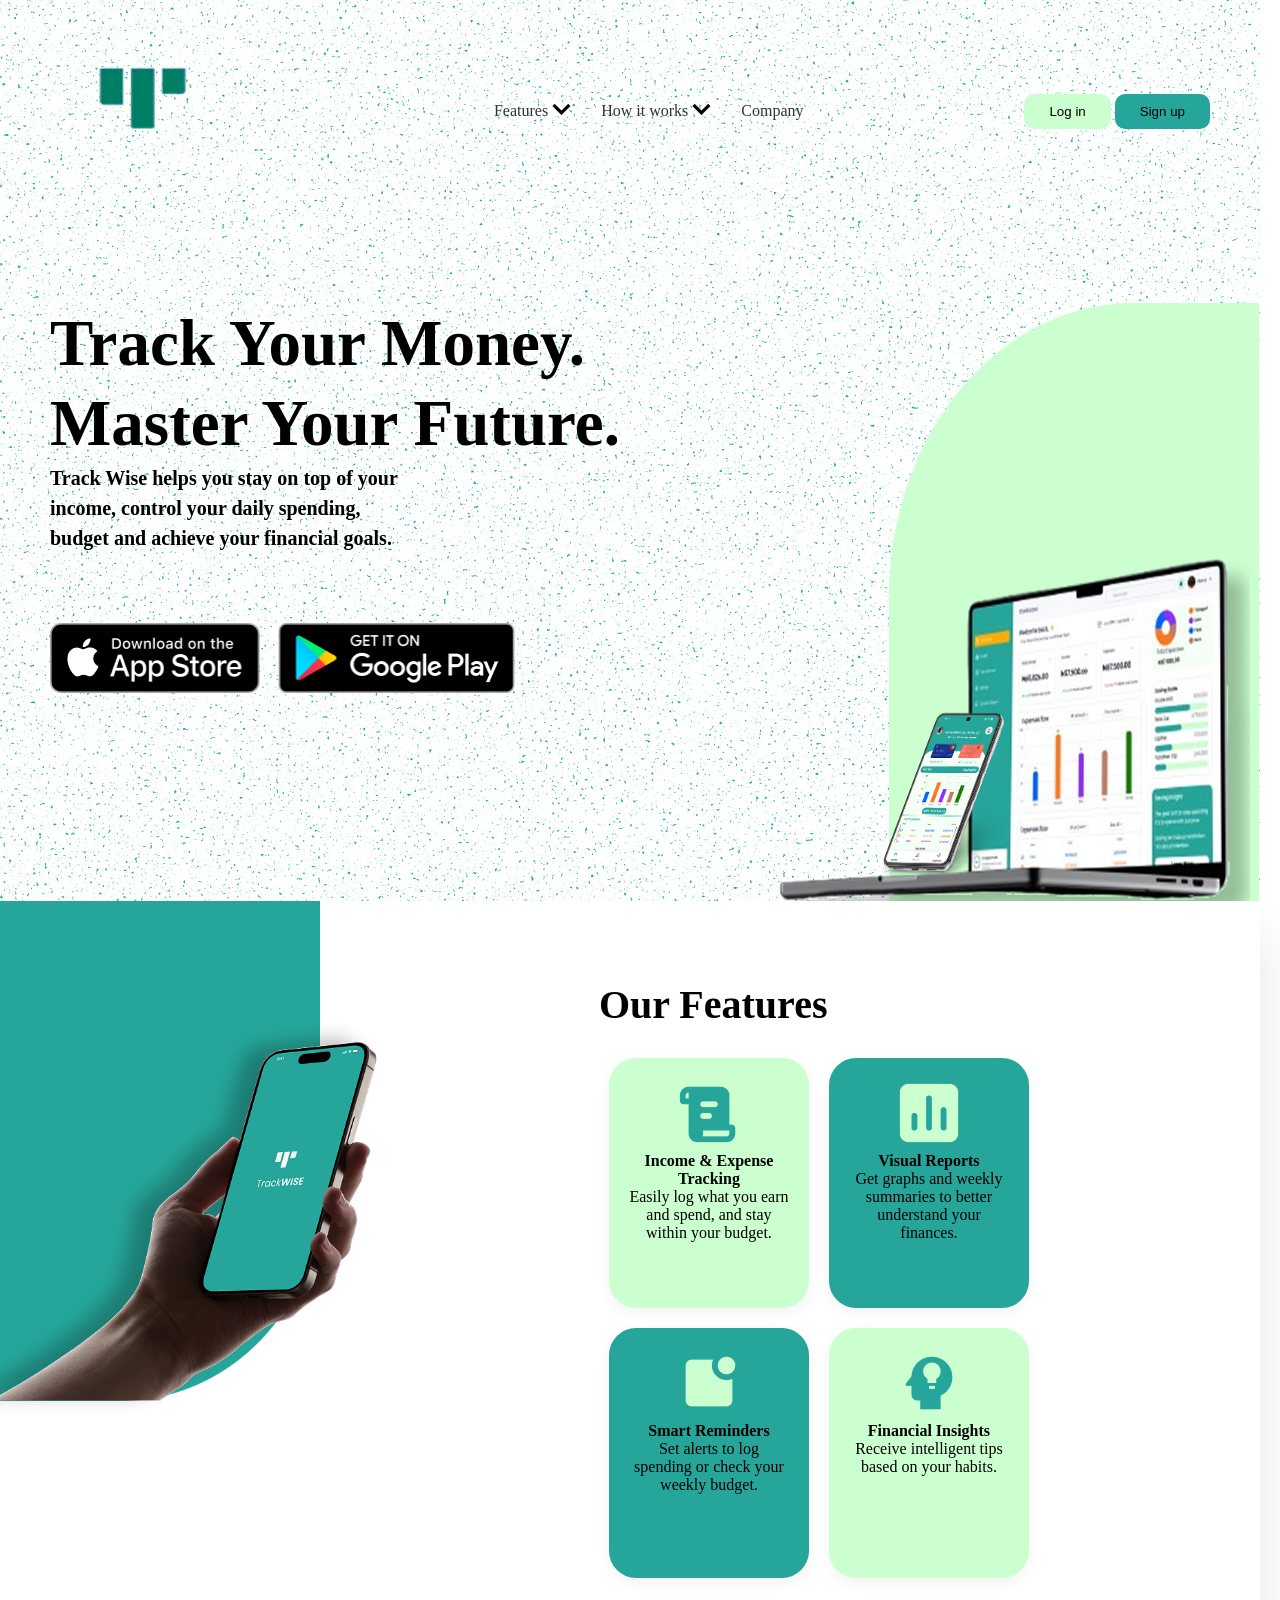
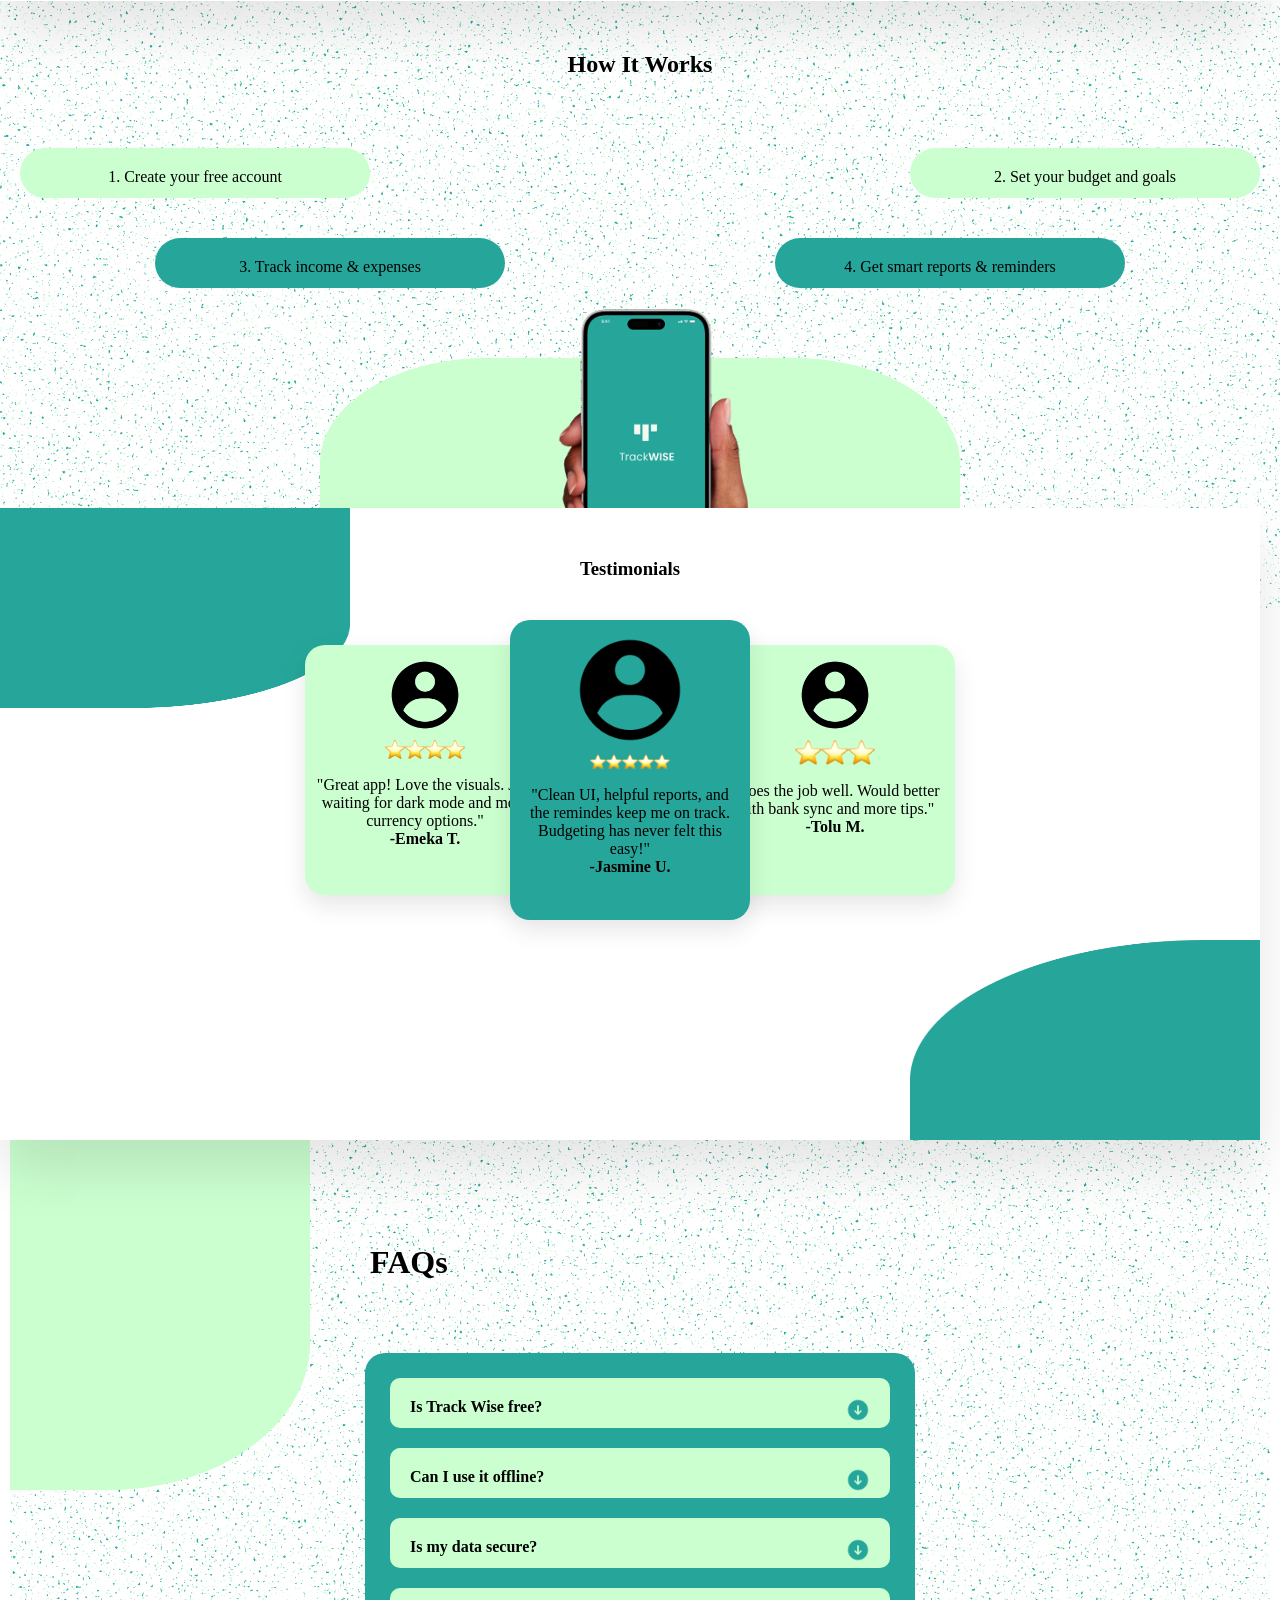
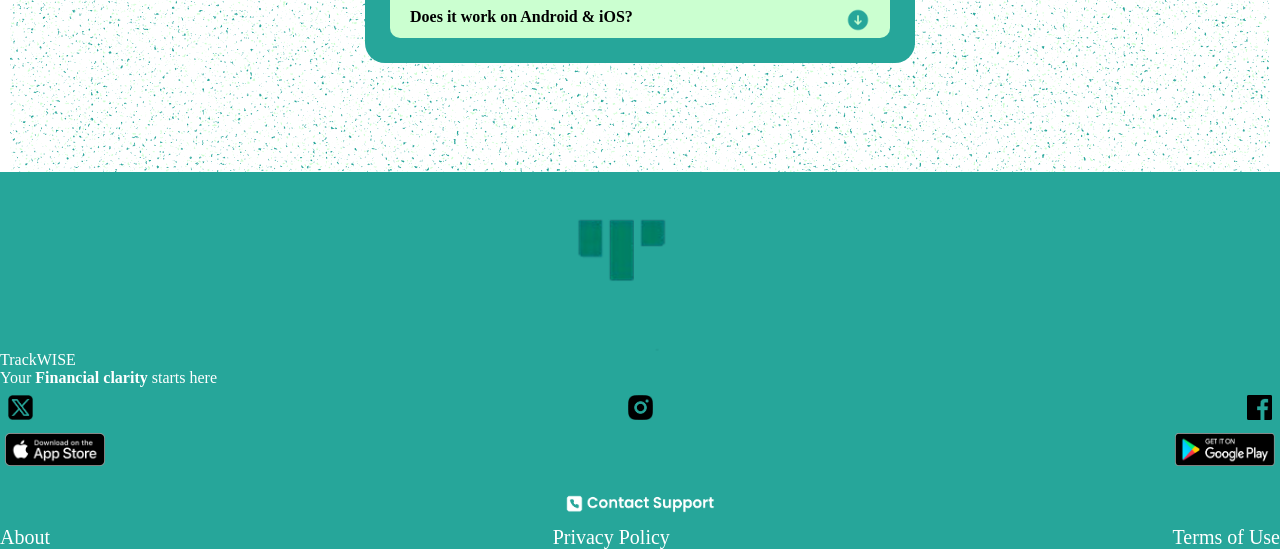
<file: index.html>
<!DOCTYPE html>
<html>
<head>
    <meta charset="UTF-8">
    <meta name="viewport" content="width=device-width, initial-scale=1.0">
    <link rel="stylesheet" href="trackwise.css">
    <title>Signup Page</title>
</head>

<body>
    <div>
        

        <div class="start">
            <div class="just">
            <div class="logo">
                <img src="image\Group 72.png" alt="logo">
            </div>
            <ul class="list">
                <li>Features <img src="image\Vector (5).png" alt="open"></li>
                <li>How it works <img src="image\Vector (5).png" alt="open"></li>
                <li>Company</li>
            </ul>
            <div class="login">
                <button>Log in</button>
                <button class="signup">Sign up</button>
            </div>
            </div>
            <section class="store">
             <div class="track">
            <h3>Track Your Money. <br> Master Your Future.</h3> 
            <p>Track Wise helps you stay on top of your income, control your daily spending, budget and achieve your financial goals.</p>
            <div class="app-button">
                <img src="image\Actions.png" alt="Download on app store">
            </div>
        </div>
        <div class="rectangle">
            <img src="image\Rectangle 604.png" alt="rectangle" class="rect">
            <img src="image\Group 26855.png" alt="laptop" class="phone">
        </div>
       </section>
        </div>
       <section class="future">
        <div class="whole">
            <img src="image\Rectangle 605.png" alt="rectangle" class="pho">
            <img src="image\mockuuups-free-iphone-15-pro-hand-mockup 1.png" alt="rectangle" class="to">
        </div>
        <div class="features">
            <h3>Our Features</h3>
            <div class="feature-head">
                <div class="expense">
                    <div class="income incoming" >
                        <img src="image\mingcute_paper-fill.png" alt="" class="mid">
            <h4>Income & Expense Tracking</h4>
            <p>Easily log what you earn and spend, and stay within your budget.</p>
        </div>
        <div class="income">
            <img src="image\uis_chart.png" alt="" class="mid">
            <h4>Visual Reports</h4>
            <p>Get graphs and weekly summaries to better understand your finances.</p>
        </div>
                </div>
      <div class="tips">
          <div class="income">
            <img src="image\bxs_notification.png" alt="" class="mid">
            <h4>Smart Reminders</h4>
            <p>Set alerts to log spending or check your weekly budget.</p>
        </div>
        <div class="income incoming">
            <img src="image\mdi_head-idea.png" alt="" class="mid">
            <h4>Financial Insights</h4>
            <p>Receive intelligent tips based on your habits.</p>
        </div>
      </div>
            </div>
        </div>
       </section>
       <section class="work">
            <div class="works">
                <h2>How It Works</h2>
            <div class="steps">
                <div class="one">
                    <div class="box">
                    1. Create your free account 
                </div>
                <div class="box">2. Set your budget and goals</div>
                </div>

               <div class="two">
                 <div class="box box-two" >3. Track income & expenses</div>
                <div class="box box-two">4. Get smart reports & reminders</div>
               </div>
            </div>
               <div class="white">
                <div class="join">
                    <img src="image\Rectangle 616.png" alt="rectangle" class="cojoin">
                    <img src="image\Rectangle 617.png" alt="rectangle" class="cojoin">
                </div>
                <img src="image\mockuuups-female-hand-holding-iphone-14-pro-mockup 1.png" alt="phone" class="woman">
               </div>
            </div>
       </section>
       <section class="testimonials">
                 <div>
                    <img src="image\Rectangle 605.png" alt="rectangle" class="side">
                </div>
                <h3>Testimonials</h3>
                <div class="testimonial-list">
                <div class="testimonial test-1">
                    <img src="image\ix_user-profile-filled (1).png" alt="user" class="im1"> <br>
                    <img src="image\Our Features (2).png" alt="user" class="im2"><br> 
                    <span>"Great app! Love the visuals. Just waiting for dark mode and more currency options." <br><b>-Emeka T.</b></span></div>
                <div class="testimonial test-2">  
                    <img src="image\ix_user-profile-filled (1).png" alt="user" class="im"> <br>
                    <img src="image\Our Features.png" alt="user" class="im2"> <br>
                   <span> "Clean UI, helpful reports, and the remindes keep me on track. Budgeting has never felt this easy!" <br><b>-Jasmine U.</b></span></div>
                <div class="testimonial test-3"> 
                    <img src="image\ix_user-profile-filled (1).png" alt="user" class="im1"> <br>
                    <img src="image\Our Features (1).png" alt="user" class="im2"> <br>
                     <span>"Does the job well. Would better with bank sync and more tips." <br> <b>-Tolu M.</b></span></div>
           </div>
            <div class="right-image">
                <img src="image\Rectangle 626.png" alt="rectangle" class="down">
            </div>
       </section>

       <section class="faq-section">
        <div><img src="image\Rectangle 629.png" alt="" class="top-left">
                <h2>FAQs</h2>
        </div>

    <div class="faq-list">
      <details><summary class="question"><span>Is Track Wise free?</span> <img src="image\solar_round-arrow-down-bold.png" alt="" class="arrow"></summary></details>
      <details><summary class="question"><span>Can I use it offline?</span> <img src="image\solar_round-arrow-down-bold.png" alt="" class="arrow"></summary></details>
      <details><summary class="question"><span>Is my data secure?</span> <img src="image\solar_round-arrow-down-bold.png" alt="" class="arrow"></summary></details>
      <details><summary class="question"><span>Does it work on Android & iOS?</span> <img src="image\solar_round-arrow-down-bold.png" alt="" class="arrow"></summary></details>
    </div>
  </section>

       <footer class="foot">
            <div class="footer-content">
                <img src="image\Group 72.png" alt="" class="logo-2">
                <p>TrackWISE</p>
                <P>Your <b>Financial clarity</b> starts here</P>
                <div class="icon">
                    <img src="image\Vector (1).png" alt="" class="face">
                    <img src="image\Vector (2).png" alt="" class="face">
                    <img src="image\Vector (3).png" alt="" class="face">
                </div>
                <div class="play">
                    <img src="image\Mobile app store badge.png" alt="" class="store-1">
                    <img src="image\Mobile app store badge (1).png" alt="" class="store-1">
                </div>
                <img src="image\Group 26858.png" alt="" class="contact">
                <div>
                    <ul>
                        <li>About</li>
                        <li>Privacy Policy</li>
                        <li>Terms of Use</li>
                    </ul>
                </div>
            </div>
       </footer>
    </div>
</body>
</file>
<file: trackwise.css>
* {
    margin: 0;
    padding: 0;
    box-sizing: border-box;
}

.container{
    max-width: 1260px;
}

body{
    overflow-x: hidden;
}

.start{
    width: 1260px;
    background-image: url("image/Rectangle 599.png");
    height: 1001px;
}

.logo img {
    height: 178.78px;
    width: 223px;
    top: 11px;
    left: 8px;
}

.just{
    display: flex;
    justify-content: space-between;
    align-items: center;
    padding: 20px 50px;
}

.list{
    list-style: none;
    gap: 30px;
    display: flex;
}

.list li {
    text-decoration: none;
    color: #333; /* Darker text */
    font-weight: 500;
}

button{
    background-color: #CBFFD0; /* Green color */
    padding: 10px 25px;
    border: none;
    border-radius: 10px;
    cursor: pointer;
}

.signup{
    background-color: #26A69A;
}

.store{
    display: flex;
    justify-content: space-between;
    padding: 80px 50px;
    position: relative;
    z-index: 1;
}

.rectangle{
    position: relative;
    
}

.phone{
    position: relative;
    width: 575px;
    height: 728px;
    top: 98px;
    left: 40px;
}

.rect{
    position: absolute;
    width: 370px;
    height: 699px;
    left: 254px;
}

.track{
    flex: 1;
    max-width: 50%;
}

.track h3{
    font-size: 65px;
    font-weight: 800;
    line-height: 80px;
}

.track p{
    font-size: 20px;
    font-weight: bold;
    line-height: 30px;
    padding-right: 220px;
}

.app-button{
    padding-top: 70px;
}

.app-button img{
    width: 465px;
    height: 70px;
    
}

.whole{
    position: relative;
}

.pho{
    position: absolute;
    height: 500px;
    width: 320px;
}

.to{
    position: relative;
    top: 116px;
    height: 400px;

}

.future{
    display: flex;
    justify-content: space-between;
    height: 700px;
    max-width: 1260px;
    background-color: #ffff;
    box-shadow: 0 5px 15px rgba(0,0,0,0.05);
     position: relative;
    margin-top: -100px;
    z-index: 2;
    /* border-radius: 20px; */
    box-shadow: 0 32px 50px rgba(0, 0, 0, 0.1);
}


.features{
     padding: 80px 50px;
     text-align: center;
     margin-left: auto;
     margin-right: auto;
}

.features h3{
    font-size: 2.5em;
    margin-bottom: 20px;
    text-align: left;
}



.income{
    background-color: #26A69A;
    margin: 10px;
    padding: 20px;
    border-radius: 10px;
    box-shadow: 0 5px 15px rgba(0,0,0,0.05);
    width: 200px;
    height: 250px;
    border-radius: 27px;
}

.tips{
    display: flex;
    
}

.expense{
    display: flex;
}

.incoming{
    background-color: #CBFFD0;
}

.work{
    background-image: url("image/Rectangle 599.png");
}
.works{
    border-bottom: px;
}


.works h2{
    text-align: center;
    padding: 50px;
}

.box{
    background-color: #CBFFD0;
    border-radius: 27px;
    padding: 20px;
     width: 350px;
    height: 7px;
    text-align: center;
    padding-bottom: 30px;
}

.one{
    display: flex;
    justify-content: space-between;
    padding: 20px;  
}

.two{
    display: flex;
    justify-content: space-between;
    padding: 20px;
    
}

.box-two{
    background-color: #26A69A;
    margin: auto;
    
}

.join{
    display: flex;
    position: relative;
    padding-top: 50px;
}

.white{
    position: relative;
    margin-left: auto;
    margin-right: auto;
    width: 50%;
}

.woman{
    position: absolute;
    height: 400px;
    top: 1px;
    right: 120px;
    /* padding-top: 12px; */
}

.cojoin{
    width: 400px;
    height: 250px;
}

.testimonials{
    background-color: #ffff;
    position: relative;
    overflow: hidden;
    margin-top: -100px;
    z-index: 2; 
    box-shadow: 0 32px 50px rgba(0, 0, 0, 0.1);
    height: 632px;
    max-width: 1260px;
}

.side{
    height: 200px;
    width: 350px;
    position: absolute;
    top: 0;
    left: 0;
}

.testimonials h3{
    text-align: center;
    position: relative;
    padding-top: 50px;
}

.im1{
    width: 80px;
    height: 80px;
}

.im{
    width: 120px;
    height: 120px;
}

.im2{
    width: 80px;
}

.right-image{
    display: flex;
    justify-content: flex-end;
}

.down{
     height: 200px;
     width: 350px;
     position: absolute;
     bottom: 0;
     right: 0;

}

.testimonial span {
  display: block;
  margin-top: 12px;
}

.testimonial{
    background-color: #CBFFD0;
    border-radius: 20px;
    padding: 10px 20px;
    box-shadow: 0 10px 25px rgba(0, 0, 0, 0.1);
    width: 280px;
    position: relative;
    transition: transform 0.3s ease;
}

.test-2{
    background-color: #26A69A;
    transform: translateY(-20px);
    z-index: 3;
    width:240px;
    height: 300px;
    margin-top: 0;
    justify-items: center;
    padding-left: 10px;
    padding-right: 10px;
    text-align: center;
}

.testimonial-list {
  display: flex;
  justify-content: center;
  gap: 20px;
  position: relative;
  margin-top: 40px;
  flex-wrap: wrap;
  z-index: 2;
  margin-top: 60px;
}

.test-1{
    z-index: 1;
    /* transform: translateY(-10px) scale(1.02); */
    z-index: 1;
    width: 240px;
    height: 250px;
    margin-top: 5px;
    margin-right: -55px;
    justify-items: center;
    text-align: center;
    margin-left: 300px;
    padding-left: 0;
    padding-right: 0;
}

.test-3{
    z-index: 1;
    width: 240px;
    height: 250px;
    margin-top: 5px;
    margin-left: -55px;
    justify-items: center;
    text-align: center;
    margin-right: 300px;
    padding-left: 0;
    padding-right: 0;
}


.faq-section{
    background-image: url("image/Rectangle 599.png");
    height: 632px;
    margin: auto;
     width: 1260px;
}

.faq-list details > *:not(summary) {
  display: none;
}

.faq-section h2 {
  left: 360px;
  font-size: 2rem;
  margin-bottom: 2rem;
  position: relative;
  bottom: 250px;
}

.faq-list{
    background-color: #26A69A;
    padding: 5px;
    width: 550px;
    margin-left: auto;
    margin-right: auto;
    border-radius: 20px;
    height: 310px;
    position: relative;
    bottom: 210px;
}


.faq-list details {
  background-color: #CBFFD0;
  padding: 20px;
  margin: 20px;
  height: 50px;
  border-radius: 10px;
}

.faq-list summary {
  font-weight: 600;
  font-size: 1rem;
  list-style: none;
}

.question{
    display: flex;
    justify-content: space-between;
}

.top-left{
    height: 350px;
     width: 300px;
}

.arrow{
    width: 24px;
    height: 24px;
}

.footer-content{
    background-color: #26A69A;
    justify-items: center;
    margin-left: auto;
    margin-right: auto;
    color: #ffff;

}

.logo-2{
    color: #ffff;
    height: 178.78px;
    width: 223px;
    top: 11px;
    left: 8px;
    margin: auto;
    display: block;
}

.icon{
    display: flex;
    justify-content: space-between;
    gap: 5px;
}

.face{
    width: 25px;
    margin: 8px;
}

.play{
    display: flex;
    justify-content: space-between;
    gap: 5px;
    padding: 5px;
    margin-bottom: 20px;
}

.store-1{
    width: 100px;
    padding: unset;
}

.contact{
    width: 150px; 
    margin: auto;
    display: block;
    margin-bottom: 10px;
}

.foot ul{
    list-style: none;
    display: flex;
    justify-content: space-between;
    gap: 100px;
    font-size: 20px;

}
</file>
